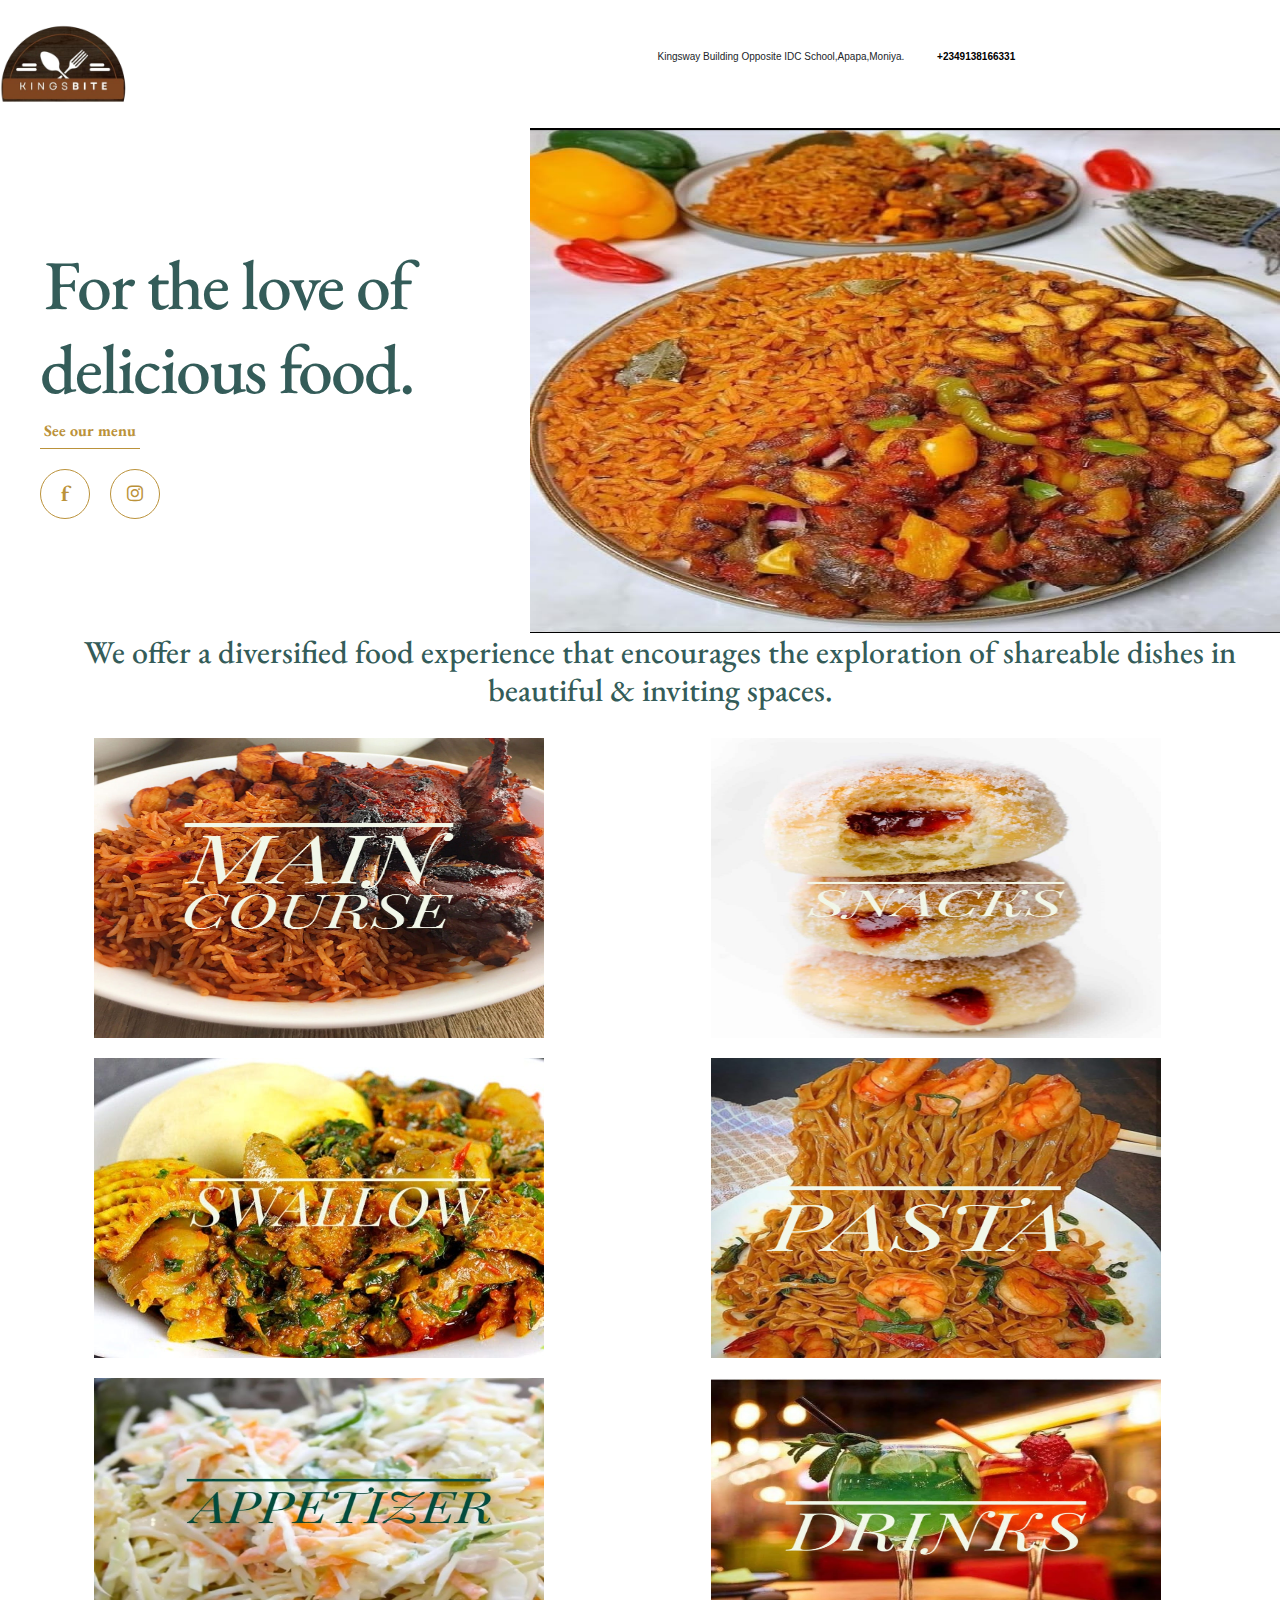
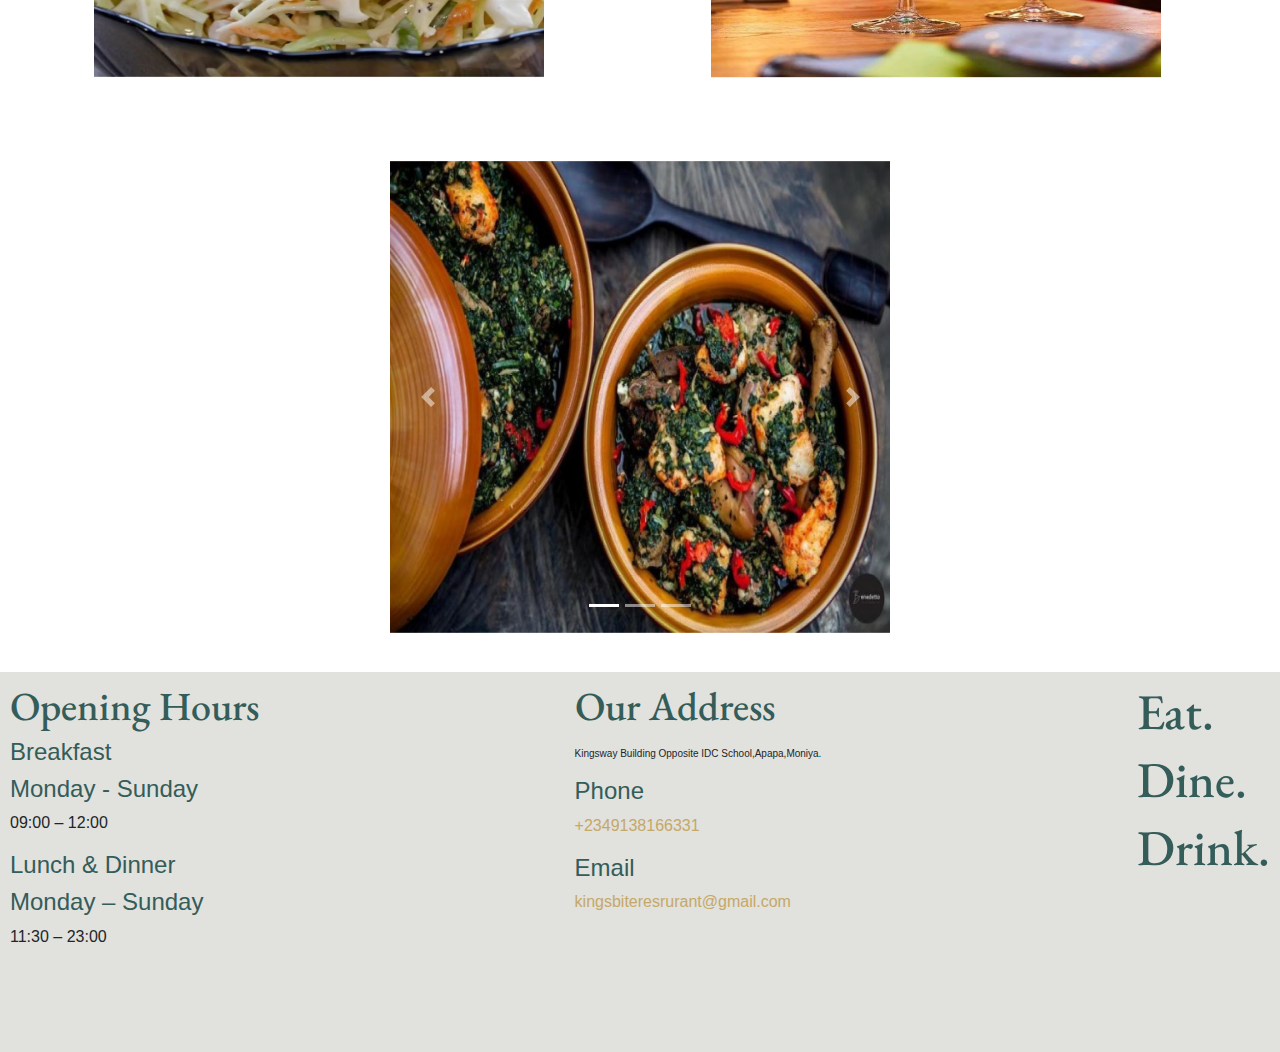
<file: index.html>
<!DOCTYPE html>
<html lang="en">
<head>
    <meta charset="UTF-8">
    <meta http-equiv="X-UA-Compatible" content="IE=edge">
    <meta name="viewport" content="width=device-width, initial-scale=1.0">
    <link
          rel="stylesheet"
          href="https://cdnjs.cloudflare.com/ajax/libs/animate.css/4.1.1/animate.min.css"
        />
    <link rel="preconnect" href="https://fonts.googleapis.com">
<link rel="preconnect" href="https://fonts.gstatic.com" crossorigin>
<link href="https://fonts.googleapis.com/css2?family=EB+Garamond&display=swap" rel="stylesheet">
<!-- Latest compiled and minified CSS -->
<link rel="stylesheet" href="https://cdn.jsdelivr.net/npm/bootstrap@4.6.2/dist/css/bootstrap.min.css">

<!-- jQuery library -->
<script src="https://cdn.jsdelivr.net/npm/jquery@3.6.1/dist/jquery.slim.min.js"></script>

<!-- Popper JS -->
<script src="https://cdn.jsdelivr.net/npm/popper.js@1.16.1/dist/umd/popper.min.js"></script>

<!-- Latest compiled JavaScript -->
<script src="https://cdn.jsdelivr.net/npm/bootstrap@4.6.2/dist/js/bootstrap.bundle.min.js"></script>
    <link rel="stylesheet" href="index.css">
    <title>Kingsbite</title>
</head>
<body>
    <div class="sec1">
<img src="./img/kinglogo.JPG" alt="" width="10%" height="10%">
<p style="font-weight: bold;"><address style="font-size: 10px;">Kingsway Building Opposite IDC School,Apapa,Moniya. <span style="margin-left: 30px;font-weight: bold;color: #000;">+2349138166331</span></address>
 </p>
    </div>
    <div class="sec2">
        <div>

            <h1 class="fir1 animate__animated animate__fadeInUp" style="font-size:70px;letter-spacing:-2px;color: #345c59;font-family: 'EB Garamond', serif;">For the love of <br> delicious food.</h1>
           <div class="a" style="color: #bb923a;">See our menu</div>
           
           <div class="a1">

            <button class="b1" style="font-weight: bold;font-size: 22px;">f</button>
            <button class="b1"><i class="fa-brands fa-instagram"></i></button>
           </div>
            

        </div>
        <img class="img3" src="./img/back.JPG" alt="" height="505px" width="750px">

    </div>
    <div class="sec2">
<h2>We offer a diversified food experience that encourages the exploration of shareable dishes in beautiful & inviting spaces.</h2>
    </div>
    <div class="sec3">

<div class="content"><a href="manic.html"><img class="imag" src="./img/JWOM5838.JPG" alt="" srcset="" height="365px" width="600px"></a></div>
<div class="content"><a href="snacks.html"><img class="imag" src="./img/KSXF7937.JPG" alt="" srcset="" height="372px" width="570px"></a></div>
<div class="content"><a href="swallow.html"><img class="imag" src="./img/QLAG0945.JPG" alt="" srcset="" height="372px" width="570px"></a></div>
<div class="content"><a href="pasta.html"><img class="imag" src="./img/SDTC7861.JPG" alt="" srcset="" height="372px" width="570px"></a></div>
<div class="content"><a href="salad.html"><img class="imag" src="./img/IDXI6010.JPG" alt="" srcset="" height="372px" width="570px"></a></div>
<div class="content"><a href="drink.html"><img class="imag" src="./img/SRIY4349.JPG" alt="" srcset="" height="372px" width="570px"></a></div>


    </div>
    <br>
    <div class="sec4">


        <div id="demo" class="carousel slide" data-ride="carousel">

            <!-- Indicators -->
            <ul class="carousel-indicators">
              <li data-target="#demo" data-slide-to="0" class="active"></li>
              <li data-target="#demo" data-slide-to="1"></li>
              <li data-target="#demo" data-slide-to="2"></li>
            </ul>
          
            <!-- The slideshow -->
            <div class="carousel-inner">
              <div class="carousel-item active">
                <img src="./img/u1.jpg" alt="Los Angeles" height="472px" width="500px">
              </div>
              <div class="carousel-item">
                <img src="./img/u2.jpg" alt="Chicago" height="472px" width="500px">
              </div>
              <div class="carousel-item">
                <img src="./img/u3.jpg" alt="New York" height="472px" width="500px">
              </div>
              <div class="carousel-item">
                <img src="./img/u4.jpg" alt="New York" height="472px" width="500px">
              </div>
              <div class="carousel-item">
                <img src="./img/u5.jpg" alt="New York" height="472px" width="500px">
              </div>
            </div>
          
            <!-- Left and right controls -->
            <a class="carousel-control-prev" href="#demo" data-slide="prev">
              <span class="carousel-control-prev-icon"></span>
            </a>
            <a class="carousel-control-next" href="#demo" data-slide="next">
              <span class="carousel-control-next-icon"></span>
            </a>
          
          </div>

    </div>
    <div class="sec5">
        <div class="info">

            <h1 style="color: #345C59;font-family:'EB Garamond', serif;">Opening Hours</h1>
            <h4 style="color: #345C59;">Breakfast</h4>
            <h4 style="color: #345C59;">Monday - Sunday</h4>
            <p>09:00 – 12:00</p>
            <h4 style="color: #345C59;">Lunch & Dinner</h4>
            <h4 style="color: #345C59;">Monday – Sunday</h4>
            <p>11:30 – 23:00</p>

        </div>
        <div class="info">

            <h1 style="color: #345C59;font-family:'EB Garamond', serif;">Our Address</h1>
            <p style="font-weight: bold;"><address style="font-size: 10px;">Kingsway Building Opposite IDC School,Apapa,Moniya.</address>
            </p>
            <h4 style="color: #345C59;">Phone</h4>
            <p style="color: #C5A867;">+2349138166331</p>
            <h4 style="color: #345C59;">Email</h4>
            <p  style="color: #C5A867;">kingsbiteresrurant@gmail.com</p>
        </div>
        <div class="info">
            <h1 style="font-size: 50px;font-family: 'EB Garamond', serif; color: #345C59;" >Eat.</h1>
            <h1 style="font-size: 50px;font-family: 'EB Garamond', serif; color: #345C59;">Dine.</h1>
            <h1 style="font-size: 50px;font-family: 'EB Garamond', serif;color: #345C59;">Drink.</h1>
        </div>

    </div>
</body>
</html>
</file>
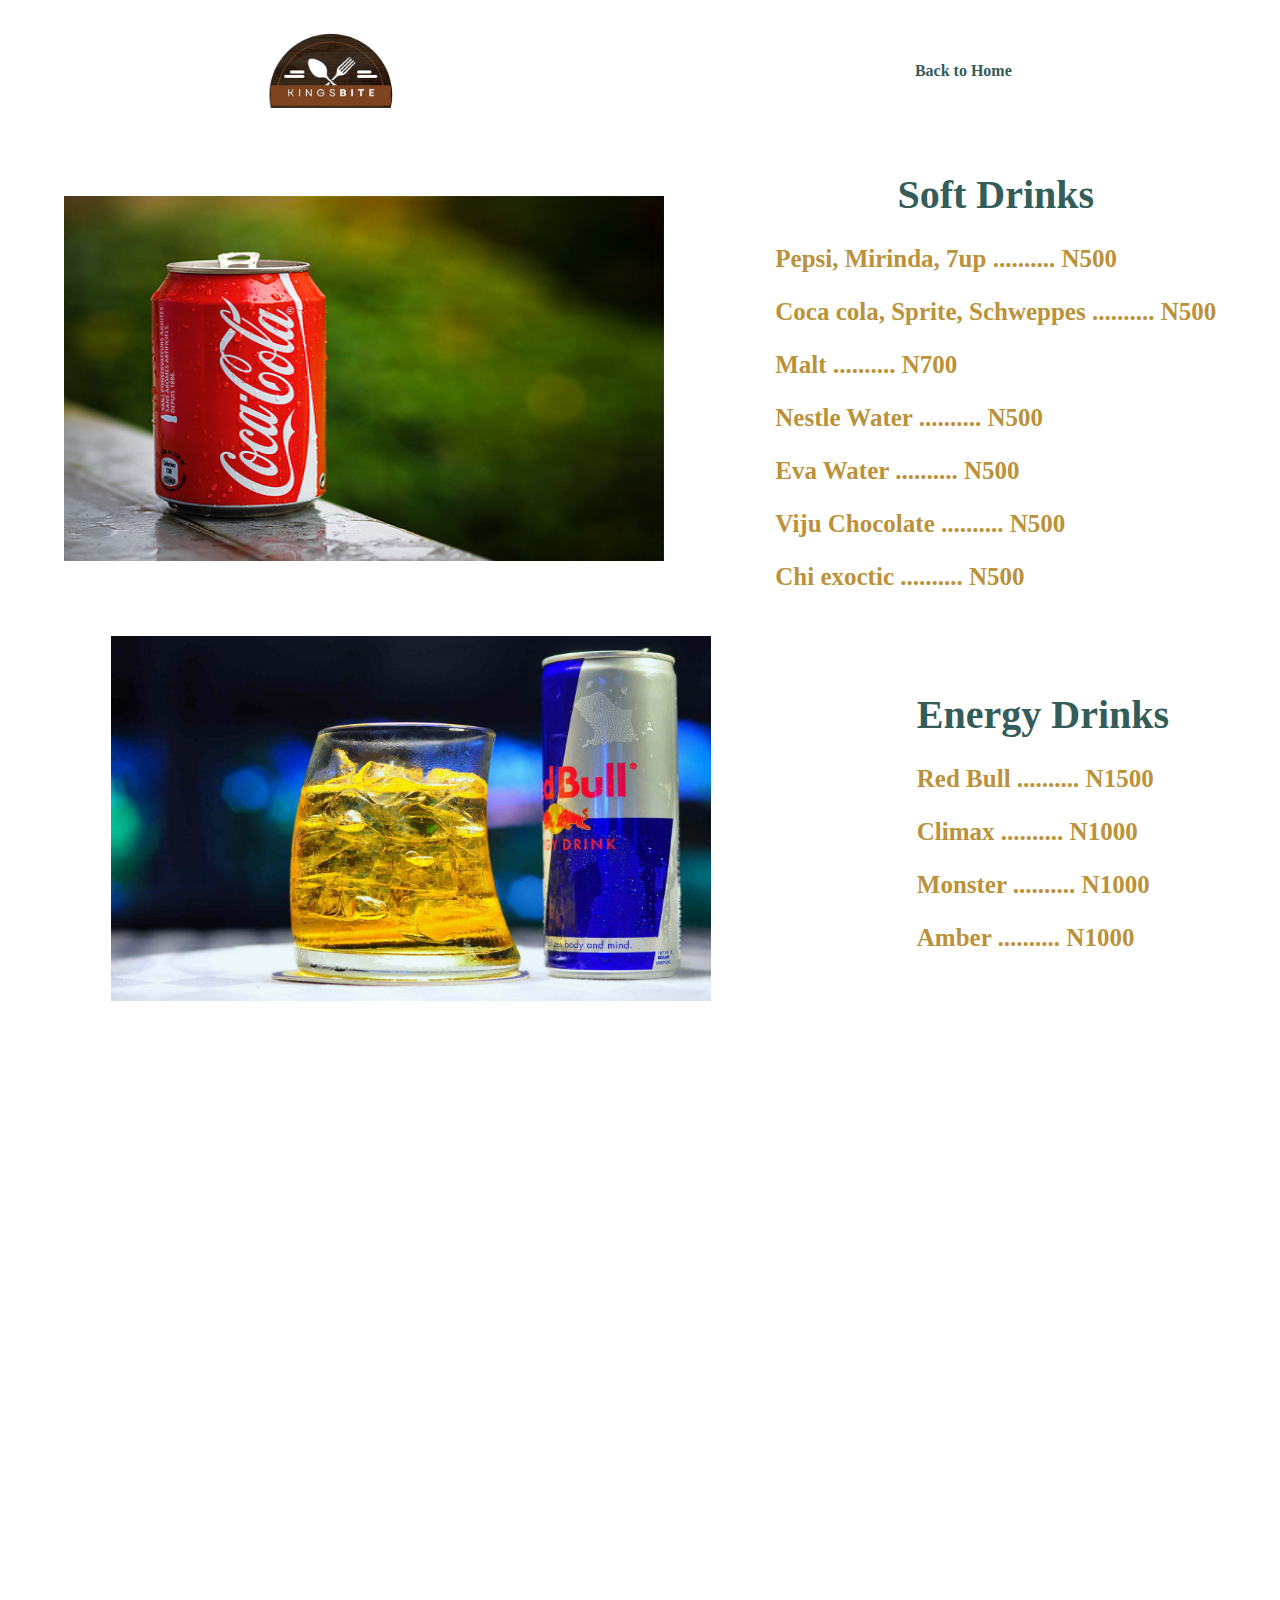
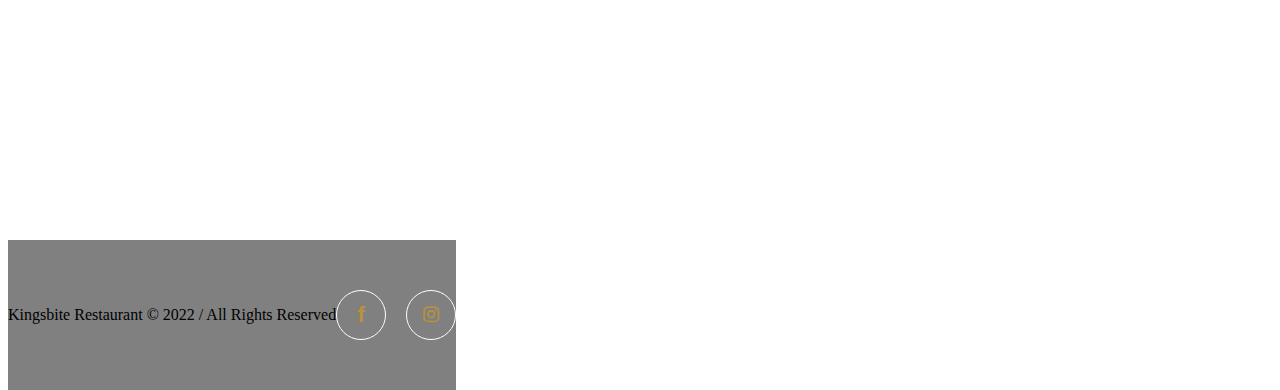
<file: drink.html>
<!DOCTYPE html>
<html lang="en">
<head>
    <meta charset="UTF-8">
    <meta http-equiv="X-UA-Compatible" content="IE=edge">
    <meta name="viewport" content="width=device-width, initial-scale=1.0">
    <link rel="stylesheet" href="drink.css">
    <title>Kingsbite(Drinks)</title>
</head>
<body>
    
    <header>
        <img src="./img/kinglogo.JPG" alt="" width="10%" height="10%">
        <a href="index.html"><p style="font-weight: bold;">Back to Home</p></a>
    
    </header>
   
    <div class="sec1">
        <div class="cont"><img src="./img/drinka.jpg" alt="" srcset="" height="365px" width="600px"></div>
        <div class="cont">
            <h1>Soft Drinks</h1>
            <h3>Pepsi, Mirinda, 7up .......... N500</h3>
            
            <h3>Coca cola, Sprite, Schweppes .......... N500</h3>
            <h3>Malt .......... N700</h3>
            <h3>Nestle Water .......... N500</h3>
            <h3>Eva Water .......... N500</h3>
            <h3>Viju Chocolate .......... N500</h3>
            <h3>Chi exoctic .......... N500</h3>
           
        </div>

        <div class="sec1">
            <div class="cont"><img src="./img/energy.jpg" alt="" height="365px" width="600px"></div>
            <div class="cont">

                <h1>Energy Drinks</h1>

                <h3>Red Bull .......... N1500</h3>
                <h3>Climax .......... N1000</h3>
                <h3>Monster .......... N1000</h3>
                <h3>Amber .......... N1000</h3>
            </div>
        </div>
    </div>
    <section>
        <div>Kingsbite Restaurant © 2022 / All Rights Reserved</div>
        <div class="a1">
            <button class="b1" style="font-weight: bold;font-size: 22px;">f</button>
            <button class="b1"><i class="fa-brands fa-instagram"></i></button>
           </div>
    </section>

</body>
</html>
</file>
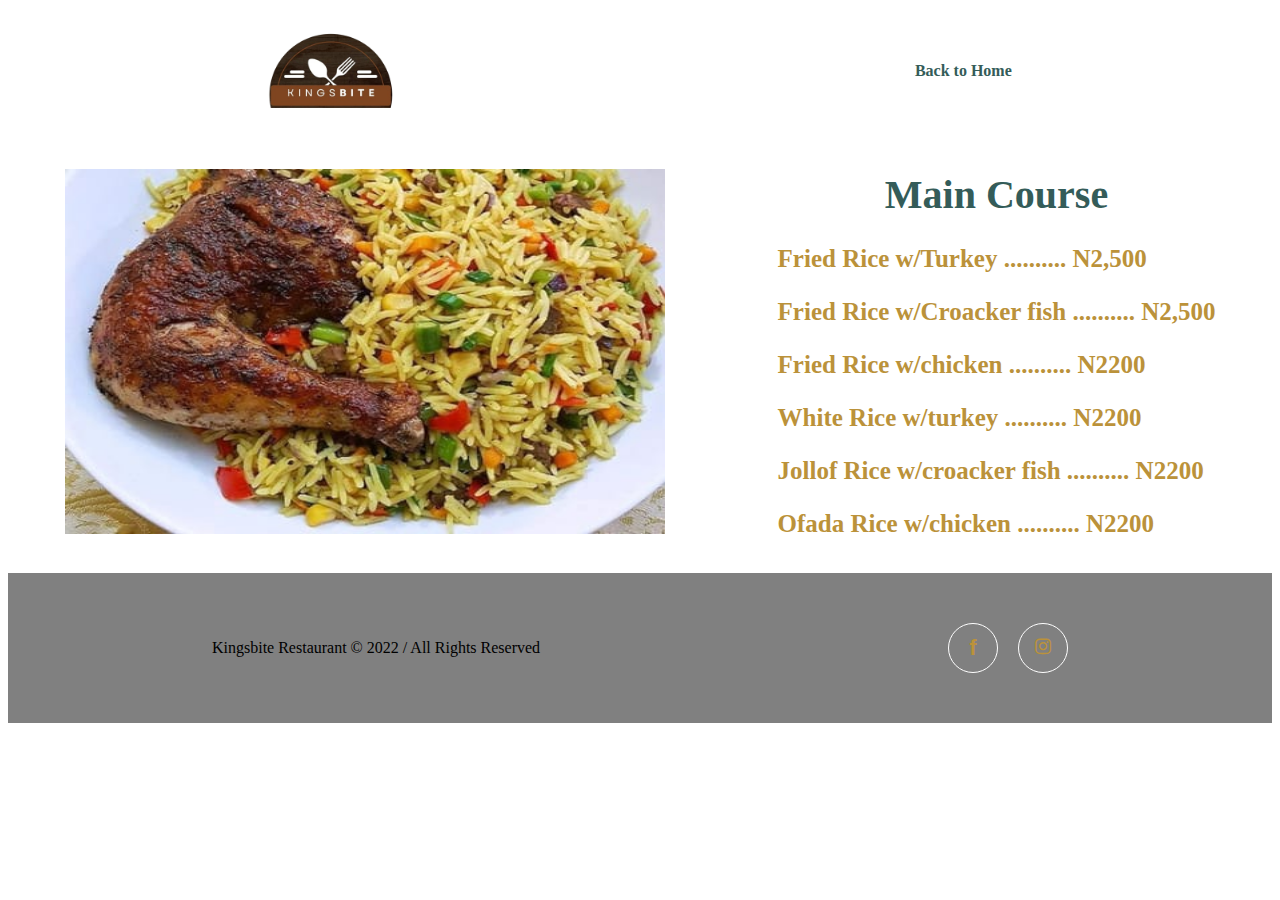
<file: manic.html>
<!DOCTYPE html>
<html lang="en">
<head>
    <meta charset="UTF-8">
    <meta http-equiv="X-UA-Compatible" content="IE=edge">
    <meta name="viewport" content="width=device-width, initial-scale=1.0">
    <link rel="stylesheet" href="mainc.css">
    <title>Kingsbite(Main Course)</title>
</head>
<body>
    
    <header>
        <img src="./img/kinglogo.JPG" alt="" width="10%" height="10%">
        <a href="index.html"><p style="font-weight: bold;">Back to Home</p></a>
    
    </header>
   
    <div class="sec1">
        <div class="cont"><img src="./img/CZAY1753.JPG" alt="" height="365px" width="600px"></div>
        <div class="cont">
            <h1>Main Course</h1>
            <h3>Fried Rice w/Turkey .......... N2,500</h3>
            

            <h3>Fried Rice w/Croacker fish .......... N2,500</h3>
            <P></P>
        
        <h3>Fried Rice w/chicken .......... N2200</h3>
        <h3>White Rice w/turkey .......... N2200</h3>
        <h3>Jollof Rice w/croacker fish .......... N2200</h3>
        <h3>Ofada Rice w/chicken .......... N2200</h3>
        <P></P>
        
        </div>
    </div>
    <section>
        <div>Kingsbite Restaurant © 2022 / All Rights Reserved</div>
        <div class="a1">
            <button class="b1" style="font-weight: bold;font-size: 22px;">f</button>
            <button class="b1"><i class="fa-brands fa-instagram"></i></button>
           </div>
    </section>

</body>
</html>
</file>
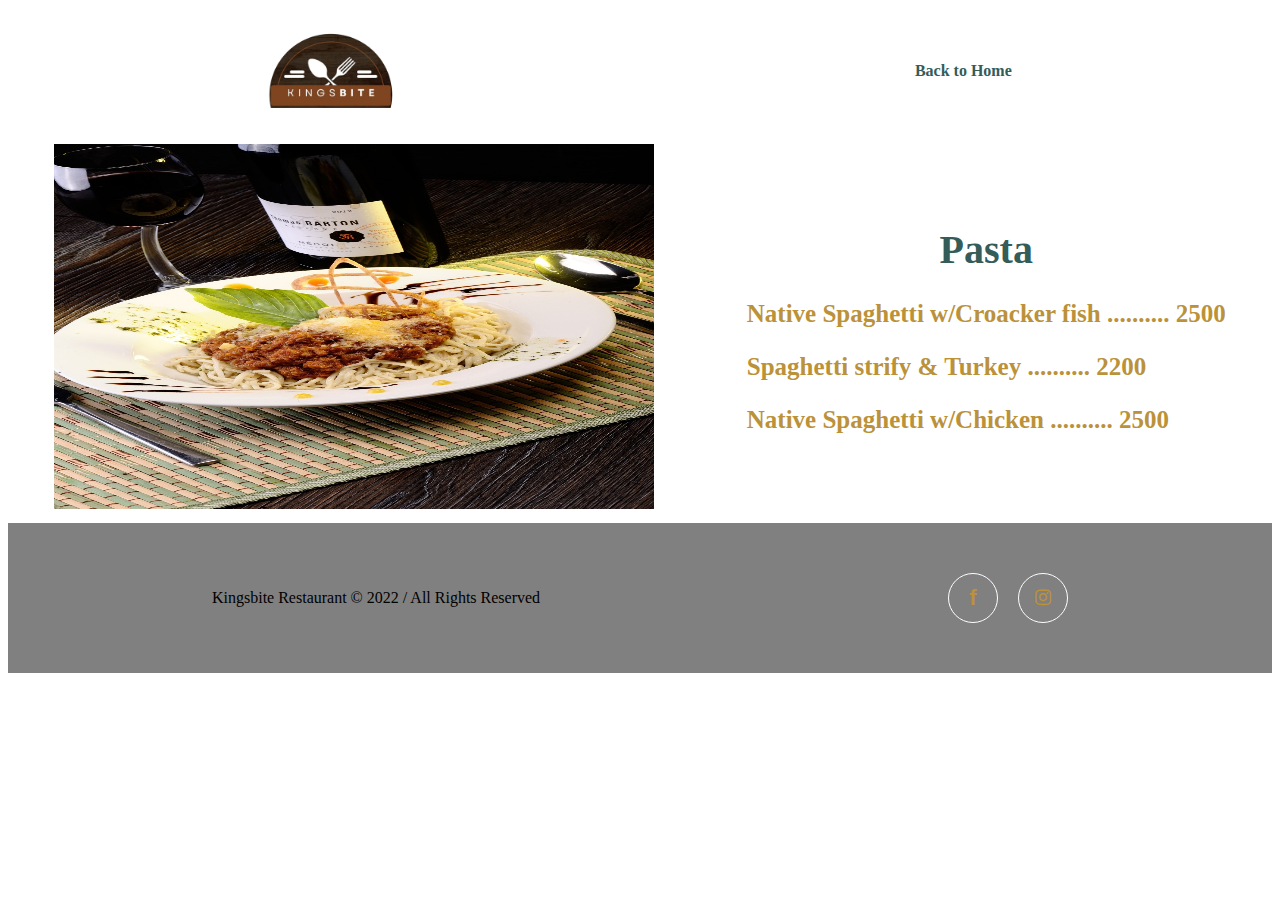
<file: pasta.html>
<!DOCTYPE html>
<html lang="en">
<head>
    <meta charset="UTF-8">
    <meta http-equiv="X-UA-Compatible" content="IE=edge">
    <meta name="viewport" content="width=device-width, initial-scale=1.0">
    <link rel="stylesheet" href="pasta.css">
    <title>Kingsbite(Pasta)</title>
</head>
<body>
    
    <header>
        <img src="./img/kinglogo.JPG" alt="" width="10%" height="10%">
        <a href="index.html"><p style="font-weight: bold;">Back to Home</p></a>
    
    </header>
   
    <div class="sec1">
        <div class="cont"><img src="./img/pas.jpg" alt="" height="365px" width="600px"></div>
        <div class="cont">
            <h1>Pasta</h1>
            <h3>Native Spaghetti w/Croacker fish .......... 2500</h3>
            
            <h3>Spaghetti strify & Turkey .......... 2200</h3>
            
        <h3>Native Spaghetti w/Chicken .......... 2500</h3>
        
        </div>
    </div>
    <section>
        <div>Kingsbite Restaurant © 2022 / All Rights Reserved</div>
        <div class="a1">
            <button class="b1" style="font-weight: bold;font-size: 22px;">f</button>
            <button class="b1"><i class="fa-brands fa-instagram"></i></button>
           </div>
    </section>

</body>
</html>
</file>
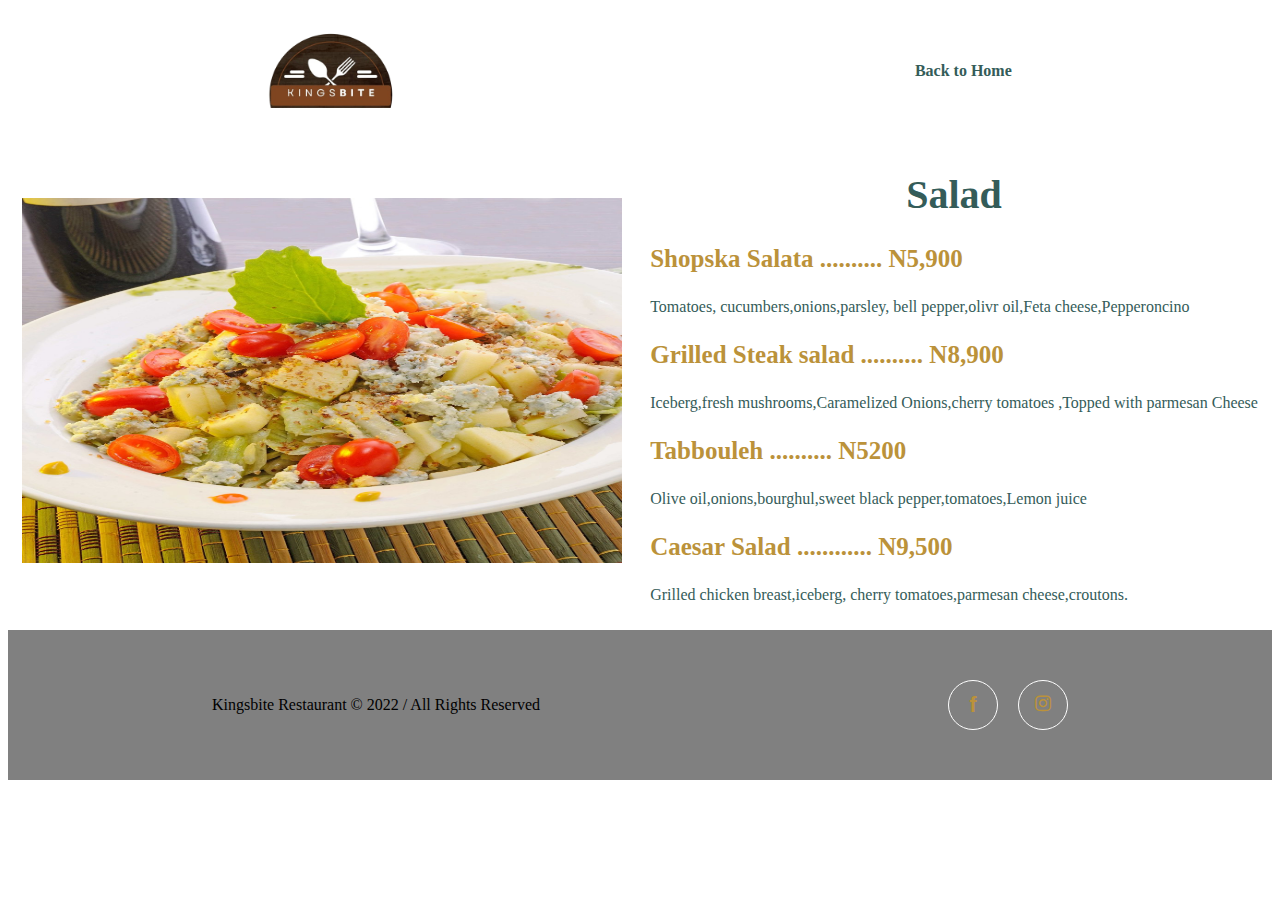
<file: salad.html>
<!DOCTYPE html>
<html lang="en">
<head>
    <meta charset="UTF-8">
    <meta http-equiv="X-UA-Compatible" content="IE=edge">
    <meta name="viewport" content="width=device-width, initial-scale=1.0">
    <link rel="stylesheet" href="salad.css">
    <title>Kingsbite(Salad)</title>
</head>
<body>
    <header>
        <img src="./img/kinglogo.JPG" alt="" width="10%" height="10%">
        <a href="index.html"><p style="font-weight: bold;">Back to Home</p></a>
    
    </header>
   
    <div class="sec1">
        <div class="cont"> <img src="./img/salada.jpg" alt="" height="365px" width="600px"></div>
        <div class="cont">
            <h1>Salad</h1>
            <h3>Shopska Salata .......... N5,900</h3>
            <P>Tomatoes, cucumbers,onions,parsley, bell pepper,olivr oil,Feta cheese,Pepperoncino</P>

            <h3>Grilled Steak salad .......... N8,900</h3>
            <P>Iceberg,fresh mushrooms,Caramelized Onions,cherry tomatoes ,Topped with parmesan Cheese</P>
        
        <h3>Tabbouleh .......... N5200</h3>
        <P>Olive oil,onions,bourghul,sweet black pepper,tomatoes,Lemon juice</P>
        
        <h3>Caesar Salad ............ N9,500</h3>
        <p>Grilled chicken breast,iceberg, cherry tomatoes,parmesan cheese,croutons.</p>
        
        </div>
    </div>
    <section>
        <div>Kingsbite Restaurant © 2022 / All Rights Reserved</div>
        <div class="a1">
            <button class="b1" style="font-weight: bold;font-size: 22px;">f</button>
            <button class="b1"><i class="fa-brands fa-instagram"></i></button>
           </div>
    </section>
</body>
</html>
</file>
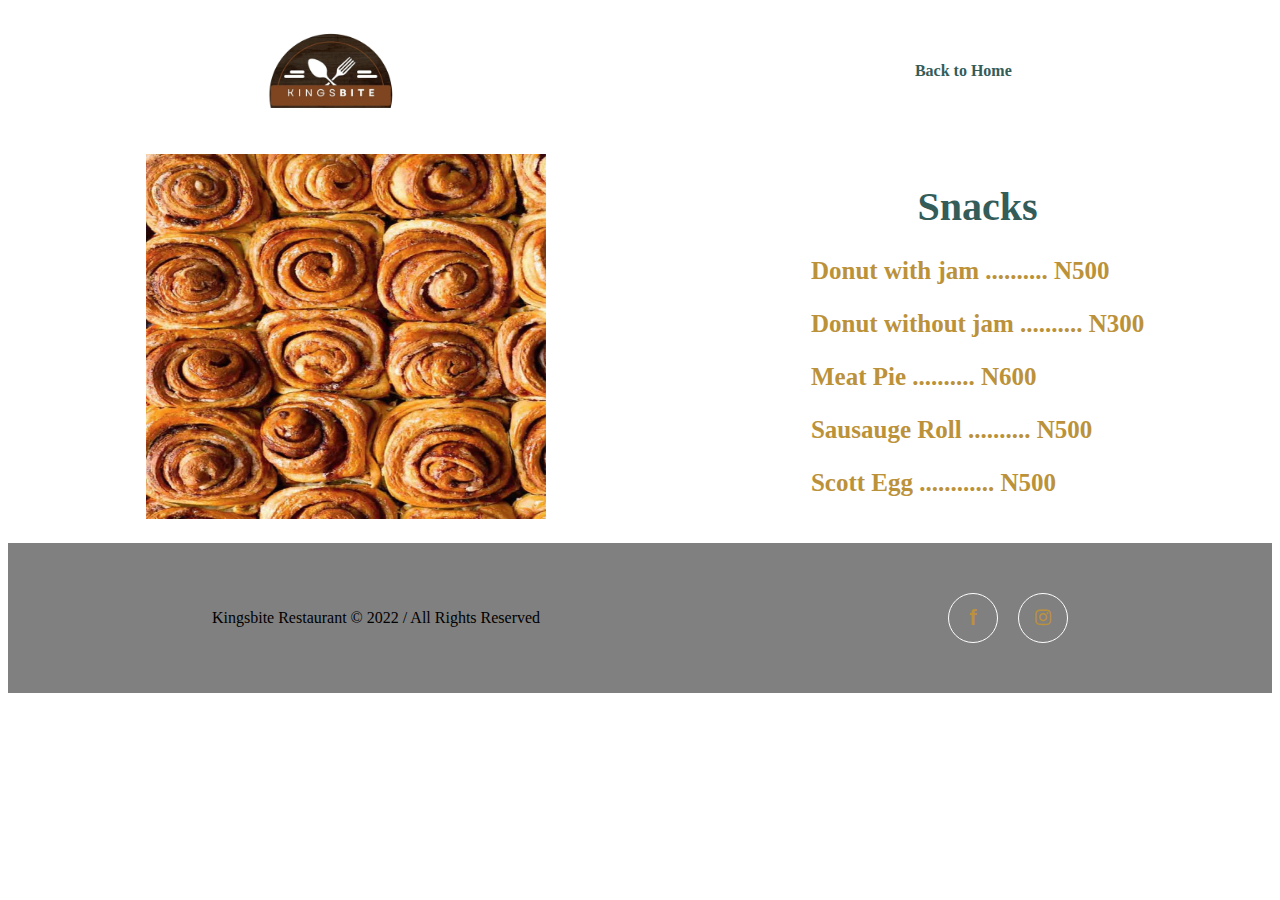
<file: snacks.html>
<!DOCTYPE html>
<html lang="en">
<head>
    <meta charset="UTF-8">
    <meta http-equiv="X-UA-Compatible" content="IE=edge">
    <meta name="viewport" content="width=device-width, initial-scale=1.0">
    <link rel="stylesheet" href="snacks.css">
    <title>Kingsbite(Snacks)</title>
</head>
<body>
    
    <header>
        <img src="./img/kinglogo.JPG" alt="" width="10%" height="10%">
     <a href="index.html"><p style="font-weight: bold;">Back to Home</p></a>
    
    </header>
   
    <div class="sec1">
        <div class="cont"> <img src="./img/TUPU3580.JPG" alt="" height="365px" width="600px"></div>
        <div class="cont">
            <h1>Snacks</h1>
            <h3>Donut with jam .......... N500</h3>
            <h3>Donut without jam .......... N300</h3>
            <P></P>

            <h3>Meat Pie .......... N600</h3>
            <P></P>
        
        <h3>Sausauge Roll .......... N500</h3>
        <P></P>
        
        <h3>Scott Egg ............ N500</h3>
        <p></p>
        
        </div>
    </div>
    <section>
        <div>Kingsbite Restaurant © 2022 / All Rights Reserved</div>
        <div class="a1">
            <button class="b1" style="font-weight: bold;font-size: 22px;">f</button>
            <button class="b1"><i class="fa-brands fa-instagram"></i></button>
           </div>
    </section>
</body>
</html>
</file>
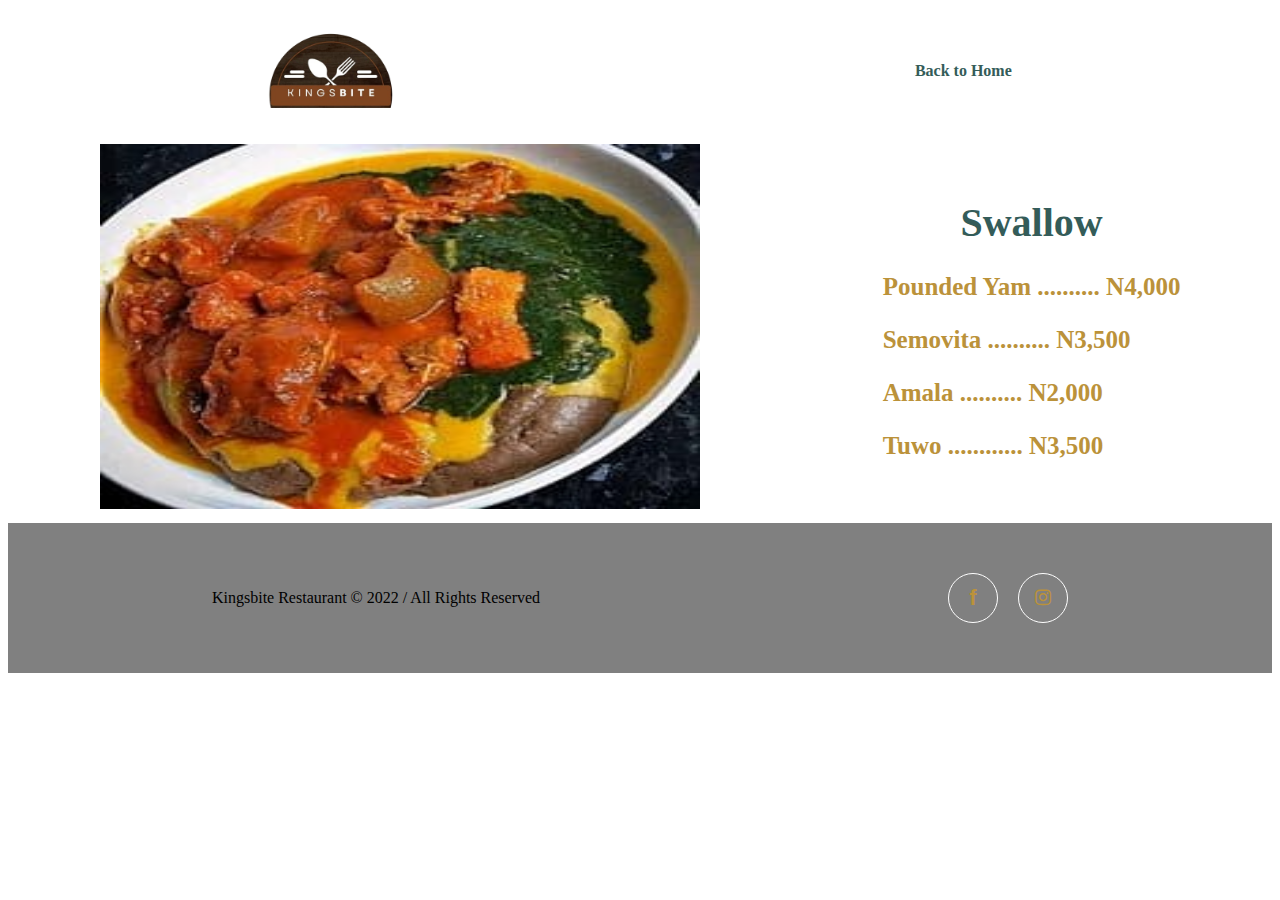
<file: swallow.html>
<!DOCTYPE html>
<html lang="en">
<head>
    <meta charset="UTF-8">
    <meta http-equiv="X-UA-Compatible" content="IE=edge">
    <meta name="viewport" content="width=device-width, initial-scale=1.0">
    <link rel="stylesheet" href="swallow.css">
    <title>Kingsbite(Swallow)</title>
</head>
<body>
    <header>
        <img src="./img/kinglogo.JPG" alt="" width="10%" height="10%">
        <a href="index.html"><p style="font-weight: bold;">Back to Home</p></a>
    
    </header>
   
    <div class="sec1">
        <div class="cont"><img src="./img/HRIY5977.JPG" alt="" height="365px" width="600px"></div>
        <div class="cont">
            <h1>Swallow</h1>
            <h3>Pounded Yam .......... N4,000</h3>
            <P></P>

            <h3>Semovita .......... N3,500</h3>
            <P></P>
        
        <h3>Amala .......... N2,000</h3>
        <P></P>
        
        <h3>Tuwo ............ N3,500</h3>
        <p></p>
        
        </div>
    </div>
    <section>
        <div>Kingsbite Restaurant © 2022 / All Rights Reserved</div>
        <div class="a1">
            <button class="b1" style="font-weight: bold;font-size: 22px;">f</button>
            <button class="b1"><i class="fa-brands fa-instagram"></i></button>
           </div>
    </section>

</body>
</html>
</file>
<file: index.css>
@import url(https://cdnjs.cloudflare.com/ajax/libs/font-awesome/6.0.0/css/all.min.css);
body html {
    padding: 0px;
    margin: 0px;
}
.sec1{
    display: flex;
    justify-content: space-between;
    align-items: center;
    flex-wrap: wrap;
    
}
.sec2 h1{
    font-size: 29px;
}
.sec2{
    text-align: left;
    vertical-align: middle;
    display: flex;
    justify-content: space-between;
    align-items: center;
    padding-left: 40px;
}
.a{
    height:30px ;
    width:100px ;
    cursor: pointer;
    align-items: center;
    border-bottom: 1px solid #bb923a;
    font-size: 16px;
    font-weight: 700;
}
.a:hover{
    height:30px ;
    width:100px ;
    cursor: pointer;
    align-items: center;
    border-bottom: 1px solid #bb923a;
    font-size: 16px;
    font-weight: 700;
    animation: animate 1s ease-in;
}
.b1{
    height: 50px;
    width: 50px;
    border-radius: 100%;
    color: #bb923a ;
    border:  1px solid  #bb923a;
    align-items: center;
    text-align: center;
    font-size: 18px;
    background-color: white;
}
.a1{ width: 120px;
    display: flex;
    justify-content: space-between;

margin-top: 20px;
}
@keyframes animate {
    0%{
        margin-left: -10px;
    }
    20%{
        margin-left: 10px;
    }
   40%{
        margin-left: -10px;
    }
    60%{
        margin-left: 10px;
    }
   
    
}
.sec2{
    font-family: 'EB Garamond', serif;
    font-weight: 0;
    font-size: 40px;
    text-align: center;
    color:#345c59 ;    
}
.sec3{
max-height: 3220px;
width: 98%;
padding: 10px;

display: flex;
justify-content: space-around;
align-items: center;
flex-wrap: wrap;
}
.content{
    
    margin: 10px;

    max-height: 325px;
    max-width:450px;
overflow: hidden;
    font-family: 'EB Garamond', serif;
    font-size: 60px;
    font-weight: bold;
    color: white;
    background-size: cover;


}
.imag:hover{
    width: 500px;
    height: 385px;
    background-color: aquamarine;
    
    
}
.imag{
    width: 450px;
    height:300px;
    -webkit-transition: .3s ease-in-out;
    transition:.8s ease-in-out ;
}
.sec4{
    width: 100%;
    height: 550px;
    
    display: flex;
    align-items: center;
    justify-content: space-around;
    overflow: hidden;
}
.sec5{ display: flex;
    justify-content: space-between;
    flex-wrap: wrap;
    align-items: center;
    width: 100%;
    max-height: 1550px;
    background-color: #E1E1DD;
}
.info{
    height: 380px;
    max-width: 380px;
    padding: 10px;
    
    text-align: left;
}
@media screen and (max-width: 501px) {
    
    .img3{
       display:none ;
        
    }
    .sec2 h2 {
        font-size: 18px;
        text-align: left;
    }
    .sec1 p{
        font-size: 12px;
        text-align: left;
    }
    .sec1 img{
       margin-right: 250px;
       width: 20%;
       height: 20%;
    }
    .sec2 h1{
        text-align: left;
    }
    .imag{
        max-width: 350px;
        height:300px;
        -webkit-transition: .3s ease-in-out;
        transition:.8s ease-in-out ;
        min-width:250px;
        min-height: 250px;
    }
    .imag:hover{
        width: 370px;
        height: 385px;
        background-color: aquamarine;}
        
        .carousel-item img {
            max-height: 450px !important;
            max-width: 450px;
        }
}
.carousel-item{
    max-height: 500px !important;
    max-width: 500px;
}
.carousel-item img {
    max-height: 500px !important;
    max-width: 500px;
}
</file>
<file: drink.css>
@import url(https://cdnjs.cloudflare.com/ajax/libs/font-awesome/6.0.0/css/all.min.css);

header{
    display: flex;
    justify-content: space-around;
    align-items: center;
    flex-wrap: wrap;
    
}
body html {
    padding: 0;
    margin: 0;
}
h1{
font-family: 'EB Garamond', serif;
font-weight: 0;
font-size: 40px;
text-align: center;
color:#345c59 ; } 
.sec1{
    width: 100%;
   max-height: 1000px;
    
    display: flex;
    justify-content: space-around;
    align-items: center;
    flex-wrap: wrap;
}
.cont{
max-height: 1000px;
max-width: 900px;

padding:10px ;
}
h3{
    text-align: left;
    color:  #bb923a;
    font-size: 25px;
}
p{text-align: left;
    color: #345c59;
}
section{
    position: absolute;
    bottom: -1090px;
    height: 150px;
    display: flex;
    text-align: center;
    justify-content: space-around;
    align-items: center;
    max-width: 5110px;
    background-color: grey;
    flex-wrap: wrap;
}
.a1{ width: 120px;
    display: flex;
    justify-content: space-between;


}
a{
    text-decoration: none;
}
.b1{
    height: 50px;
    width: 50px;
    border-radius: 100%;
    color: #bb923a ;
    border:  1px solid  #bb923a;
    align-items: center;
    text-align: center;
    font-size: 18px;
    background-color: grey;
    border: 1px solid white ;
}
@media screen and (max-width: 501px) {
    h3{
        font-size: 18px;
    }
    p{
        font-size: 12px;
    }
    header img {
        width: 25%;
        height: 25%;
    }
    .sec1 img{
        max-width: 350px;
        max-height: 400px;
        margin: 10px;
    }
    }
    @media screen and (max-width: 351px) {


        section{
            position: absolute;
            bottom: -1290px;
            height: 150px;
            display: flex;
            text-align: center;
            justify-content: space-around;
            align-items: center;
            width: 100%;
            background-color: grey;
            flex-wrap: wrap;
        }

    }
</file>
<file: mainc.css>
@import url(https://cdnjs.cloudflare.com/ajax/libs/font-awesome/6.0.0/css/all.min.css);

header{
    display: flex;
    justify-content: space-around;
    align-items: center;
    flex-wrap: wrap;
    
}
body html {
    padding: 0;
    margin: 0;
}
h1{
font-family: 'EB Garamond', serif;
font-weight: 0;
font-size: 40px;
text-align: center;
color:#345c59 ; } 
.sec1{
    width: 100%;
   max-height: 1000px;
    flex-wrap: wrap;
    display: flex;
    justify-content: space-around;
    align-items: center;
}
.cont{
max-height: 1000px;
max-width: 900px;

padding:10px ;
}
h3{
    text-align: left;
    color:  #bb923a;
    font-size: 25px;
}
p{text-align: left;
    color: #345c59;
}
a{
    text-decoration: none;
}
section{
    height: 150px;
    display: flex;
    text-align: center;
    justify-content: space-around;
    align-items: center;
    width: 100%;
    background-color: grey;
    flex-wrap: wrap;
}
.a1{ width: 120px;
    display: flex;
    justify-content: space-between;


}
.b1{
    height: 50px;
    width: 50px;
    border-radius: 100%;
    color: #bb923a ;
    border:  1px solid  #bb923a;
    align-items: center;
    text-align: center;
    font-size: 18px;
    background-color: grey;
    border: 1px solid white ;
}
@media screen and (max-width: 501px) {
    h3{
        font-size: 18px;
    }
    p{
        font-size: 12px;
    }
    .sec1 img{
        max-width: 350px;
        max-height: 400px;
        margin: 10px;
    }
    header img {
        width: 25%;
        height: 25%;
    }
    }
</file>
<file: pasta.css>
@import url(https://cdnjs.cloudflare.com/ajax/libs/font-awesome/6.0.0/css/all.min.css);

header{
    display: flex;
    justify-content: space-around;
    align-items: center;
    flex-wrap: wrap;
    
}
body html {
    padding: 0;
    margin: 0;
}
h1{
font-family: 'EB Garamond', serif;
font-weight: 0;
font-size: 40px;
text-align: center;
color:#345c59 ; } 
.sec1{
    width: 100%;
   max-height: 1000px;
    
    display: flex;
    justify-content: space-around;
    align-items: center;
    flex-wrap: wrap;
}
.cont{
max-height: 1000px;
max-width: 900px;

padding:10px ;
}
h3{
    text-align: left;
    color:  #bb923a;
    font-size: 25px;
}
p{text-align: left;
    color: #345c59;
}
section{
    height: 150px;
    display: flex;
    text-align: center;
    justify-content: space-around;
    align-items: center;
    width: 100%;
    background-color: grey;
    flex-wrap: wrap;
}
.a1{ width: 120px;
    display: flex;
    justify-content: space-between;


}
a{
    text-decoration: none;
}
.b1{
    height: 50px;
    width: 50px;
    border-radius: 100%;
    color: #bb923a ;
    border:  1px solid  #bb923a;
    align-items: center;
    text-align: center;
    font-size: 18px;
    background-color: grey;
    border: 1px solid white ;
}
@media screen and (max-width: 501px) {
    h3{
        font-size: 18px;
    }
    .sec1 img{
        max-width: 350px;
        max-height: 400px;
        margin: 10px;
    }
    p{
        font-size: 12px;
    }
    header img {
        width: 25%;
        height: 25%;
    }
    }
</file>
<file: salad.css>
@import url(https://cdnjs.cloudflare.com/ajax/libs/font-awesome/6.0.0/css/all.min.css);

header{
    display: flex;
    justify-content: space-around;
    align-items: center;
    flex-wrap: wrap;
    
}
a{
    text-decoration: none;
}
body html {
    padding: 0;
    margin: 0;
}
h1{
font-family: 'EB Garamond', serif;
font-weight: 0;
font-size: 40px;
text-align: center;
color:#345c59 ; } 
.sec1{
    width: 100%;
   max-height: 1000px;
    
    display: flex;
    justify-content: space-around;
    align-items: center;
    flex-wrap: wrap;
}
.cont{
max-height: 1000px;
max-width: 900px;

padding:10px ;
}
h3{
    text-align: left;
    color:  #bb923a;
    font-size: 25px;
}
p{text-align: left;
    color: #345c59;
}
section{
    height: 150px;
    display: flex;
    text-align: center;
    justify-content: space-around;
    align-items: center;
    width: 100%;
    background-color: grey;
    flex-wrap: wrap;
}
.a1{ width: 120px;
    display: flex;
    justify-content: space-between;


}
.b1{
    height: 50px;
    width: 50px;
    border-radius: 100%;
    color: #bb923a ;
    border:  1px solid  #bb923a;
    align-items: center;
    text-align: center;
    font-size: 18px;
    background-color: grey;
    border: 1px solid white ;
}
@media screen and (max-width: 501px) {
    h3{
        font-size: 18px;
    }
    p{
        font-size: 12px;
    }
    .sec1 img{
        max-width: 350px;
        max-height: 400px;
        margin: 10px;
    }
    header img {
        width: 25%;
        height: 25%;
    }
    }
</file>
<file: snacks.css>
@import url(https://cdnjs.cloudflare.com/ajax/libs/font-awesome/6.0.0/css/all.min.css);

header{
    display: flex;
    justify-content: space-around;
    align-items: center;
    flex-wrap: wrap;
    
}
.sec1 img{
    max-width: 400px;
    max-height: 400px;
    margin: 10px;
}
body html {
    padding: 0;
    margin: 0;
}
h1{
font-family: 'EB Garamond', serif;
font-weight: 0;
font-size: 40px;
text-align: center;
color:#345c59 ; } 
.sec1{
    width: 100%;
   max-height: 1000px;
    
    display: flex;
    justify-content: space-around;
    align-items: center;
    flex-wrap: wrap;
}
.cont{
max-height: 1000px;
max-width: 500px;

padding:10px ;
}
h3{
    text-align: left;
    color:  #bb923a;
    font-size: 25px;
}
p{text-align: left;
    color: #345c59;
}
section{
    height: 150px;
    display: flex;
    text-align: center;
    justify-content: space-around;
    align-items: center;
    width: 100%;
    background-color: grey;
    flex-wrap: wrap;
}
.a1{ width: 120px;
    display: flex;
    justify-content: space-between;


}
a{
    text-decoration: none;
}
.b1{
    height: 50px;
    width: 50px;
    border-radius: 100%;
    color: #bb923a ;
    border:  1px solid  #bb923a;
    align-items: center;
    text-align: center;
    font-size: 18px;
    background-color: grey;
    border: 1px solid white ;
}
@media screen and (max-width: 501px) {
    h3{
        font-size: 18px;
    }
    .sec1 img{
        max-width: 350px;
        max-height: 400px;
        margin: 10px;
    }
    p{
        font-size: 12px;
    }
    header img {
        width: 25%;
        height: 25%;
    }
    }
</file>
<file: swallow.css>
@import url(https://cdnjs.cloudflare.com/ajax/libs/font-awesome/6.0.0/css/all.min.css);

header{
    display: flex;
    justify-content: space-around;
    align-items: center;
    flex-wrap: wrap;
    
}
body html {
    padding: 0;
    margin: 0;
}
h1{
font-family: 'EB Garamond', serif;
font-weight: 0;
font-size: 40px;
text-align: center;
color:#345c59 ; } 
.sec1{
    width: 100%;
   max-height: 1000px;
    
    display: flex;
    flex-wrap: wrap;
    justify-content: space-around;
    align-items: center;
}
.cont{
max-height: 1000px;
max-width: 900px;

padding:10px ;
}
h3{
    text-align: left;
    color:  #bb923a;
    font-size: 25px;
}
p{text-align: left;
    color: #345c59;
}
a{
    text-decoration: none;
}
section{
    height: 150px;
    display: flex;
    text-align: center;
    justify-content: space-around;
    align-items: center;
    width: 100%;
    background-color: grey;
    flex-wrap: wrap;
}
.a1{ width: 120px;
    display: flex;
    justify-content: space-between;


}
.b1{
    height: 50px;
    width: 50px;
    border-radius: 100%;
    color: #bb923a ;
    border:  1px solid  #bb923a;
    align-items: center;
    text-align: center;
    font-size: 18px;
    background-color: grey;
    border: 1px solid white ;
}
@media screen and (max-width: 501px) {
    h3{
        font-size: 18px;
    }
    .sec1 img{
        max-width: 350px;
        max-height: 400px;
        margin: 10px;
    }
    p{
        font-size: 12px;
    }
    header img {
        width: 25%;
        height: 25%;
    }
    }
</file>
